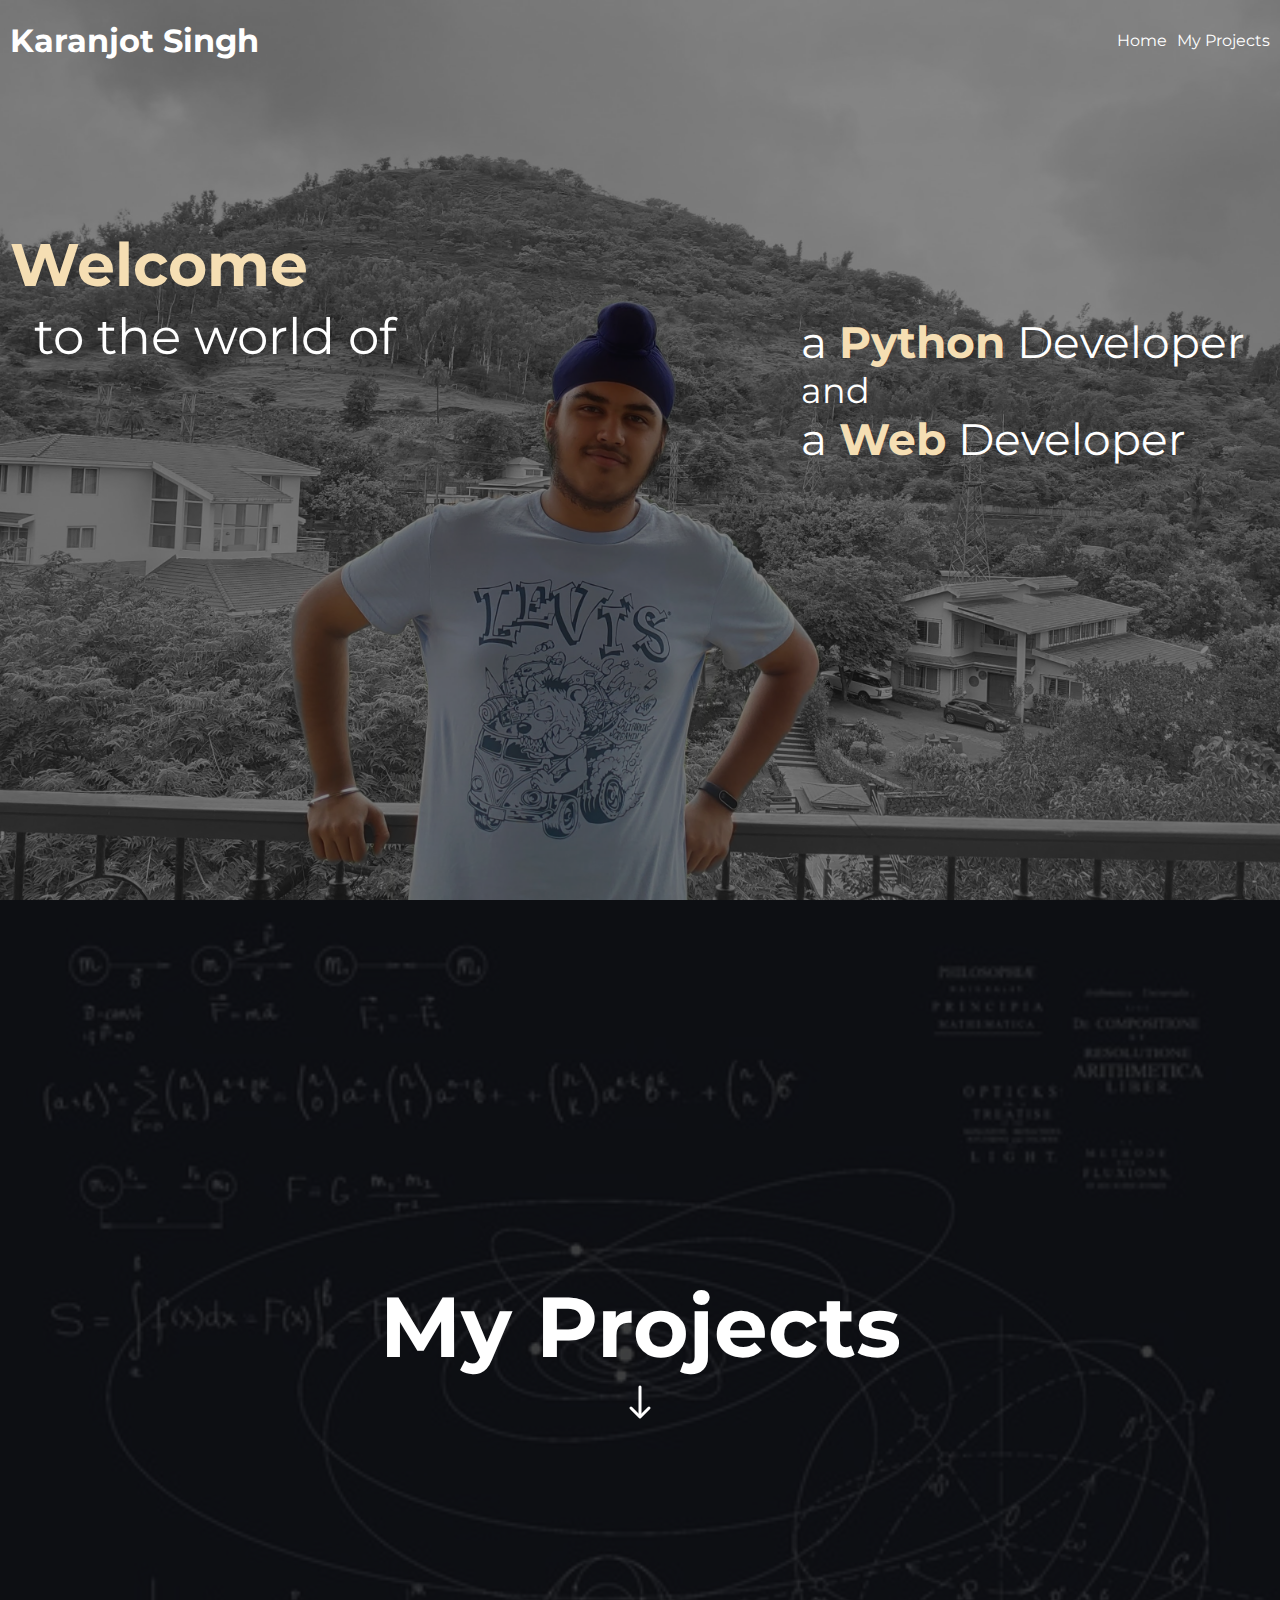
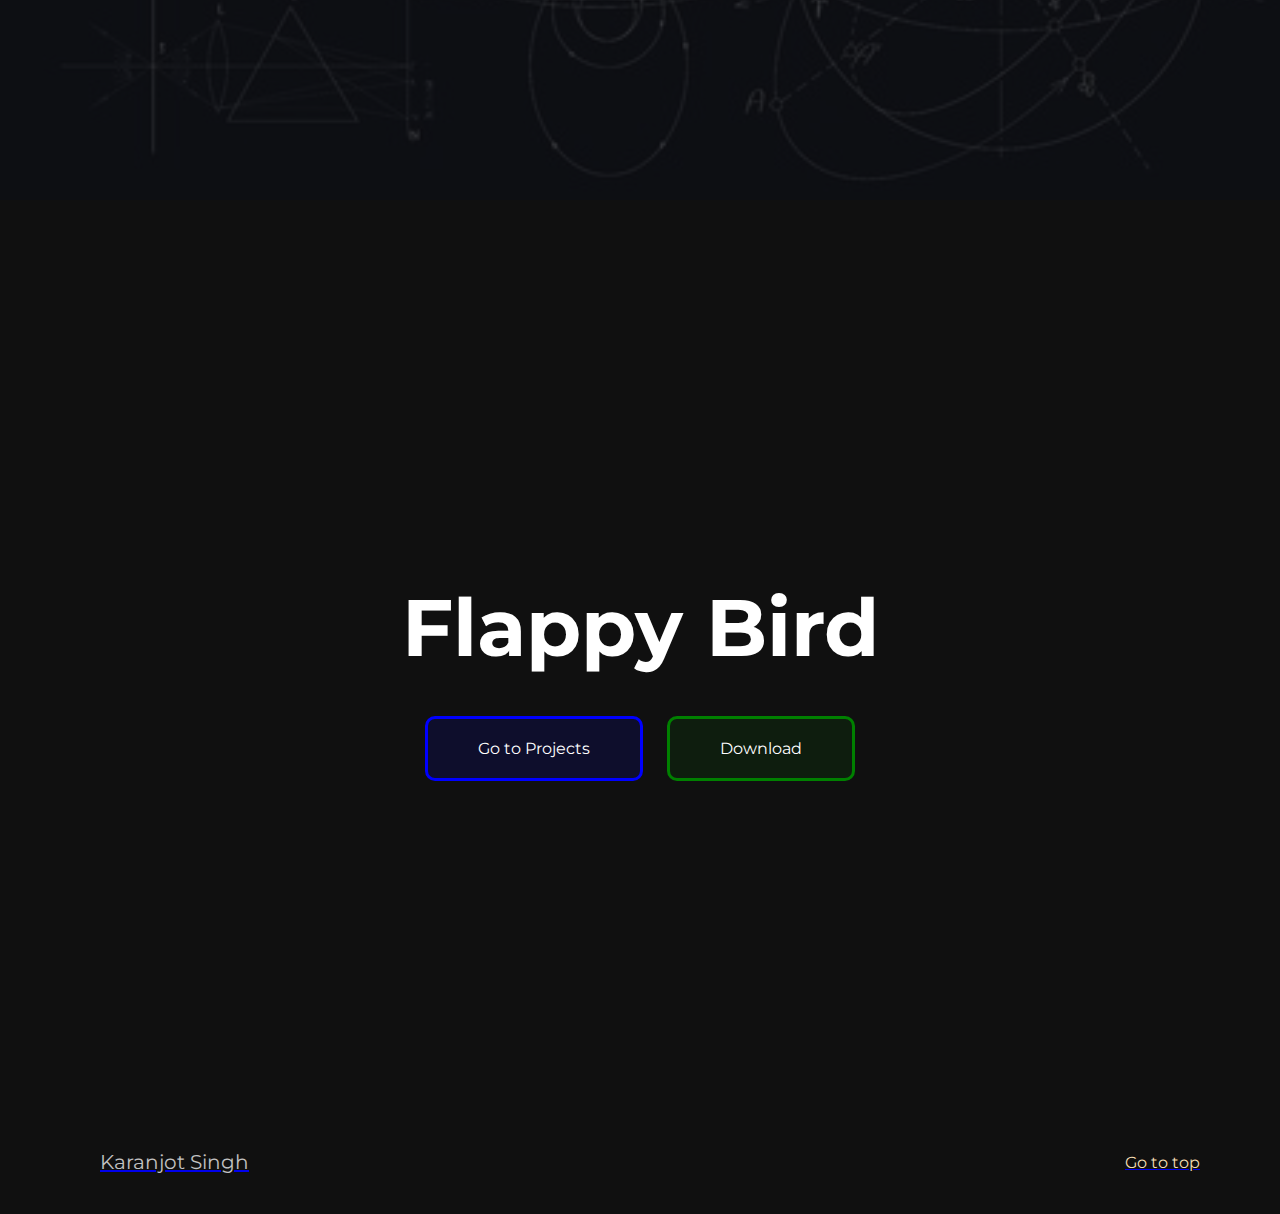
<file: index.html>
<!DOCTYPE html>
<html lang="en">
	<head>
		<meta charset="UTF-8" />
		<meta name="viewport" content="width=device-width, initial-scale=1.0" />
		<title>Karanjot Singh</title>
		<link type="text/css" rel="stylesheet" href="css/index.css" />
	</head>
	<body>
		<header aos="fade">
			<h1>
				<a href="">Karanjot Singh</a>
			</h1>
			<nav>
				<ul>
					<li><a href="">Home</a></li>
					<li><a href="">My Projects</a></li>
				</ul>
			</nav>
		</header>

		<section id="intro">
			<div id="phone-img">
				<img src="img/main/bg1-phone.png" alt="KS">
			</div>
			<div id="div1">
				<h3>
					Welcome
				</h3>
				<span id="span1">to the world of</span>
			</div>
			<div id="div2">
				<span id="span2">a <span>Python</span> Developer</span>
				<span id="span3">and</span>
				<span id="span4">a <span>Web</span> Developer</span>
			</div>
		</section>

		<div id="projects-head">
			<h3>My Projects</h3>
			<svg class="bi bi-arrow-down" width="3em" height="3em" viewBox="0 0 16 16" fill="currentColor" xmlns="http://www.w3.org/2000/svg">
				<path fill-rule="evenodd" d="M4.646 9.646a.5.5 0 0 1 .708 0L8 12.293l2.646-2.647a.5.5 0 0 1 .708.708l-3 3a.5.5 0 0 1-.708 0l-3-3a.5.5 0 0 1 0-.708z"/>
				<path fill-rule="evenodd" d="M8 2.5a.5.5 0 0 1 .5.5v9a.5.5 0 0 1-1 0V3a.5.5 0 0 1 .5-.5z"/>
			  </svg>
		</div>

		<div style="height: 10px; width: 100%; background: #101010;"></div>

		<section class="project" id="flappy">
			<div>
				<h4>Flappy Bird</h4>
				<div>
					<a href="#flappy" class="gtp">Go to Projects</button>
					<a href="https://github.com/Karanjot24/Flappy-Bird-By-Karanjot-Singh/releases/tag/1.0" class="download">Download</button>
				</div>
			</div>
		</section>

		</div>

		<footer>
			<span>Karanjot Singh</span>

			<button onclick="topFunc()">
				Go to top
			</button>
		</footer>

		<!-- Scripts -->

		<script src="https://ajax.googleapis.com/ajax/libs/jquery/3.3.1/jquery.min.js"></script>

		<script>
			function topFunc() {
				document.documentElement.scrollTop = 0; // This does not work on safari

				document.scrollTop = 0; // This works for safari
			}

			$(document).ready(function () {
				// Add smooth scrolling to all links
				$("a").on("click", function (event) {
					// Make sure this.hash has a value before overriding default behavior
					if (this.hash !== "") {
						// Prevent default anchor click behavior
						event.preventDefault();

						// Store hash
						var hash = this.hash;

						// Using jQuery's animate() method to add smooth page scroll
						// The optional number (800) specifies the number of milliseconds it takes to scroll to the specified area
						$("html, body").animate(
							{
								scrollTop: $(hash).offset().top,
							},
							800,
							function () {
								// Add hash (#) to URL when done scrolling (default click behavior)
								window.location.hash = hash;
							}
						);
					} // End if
				});
			});
		</script>
	</body>
</html>
</file>
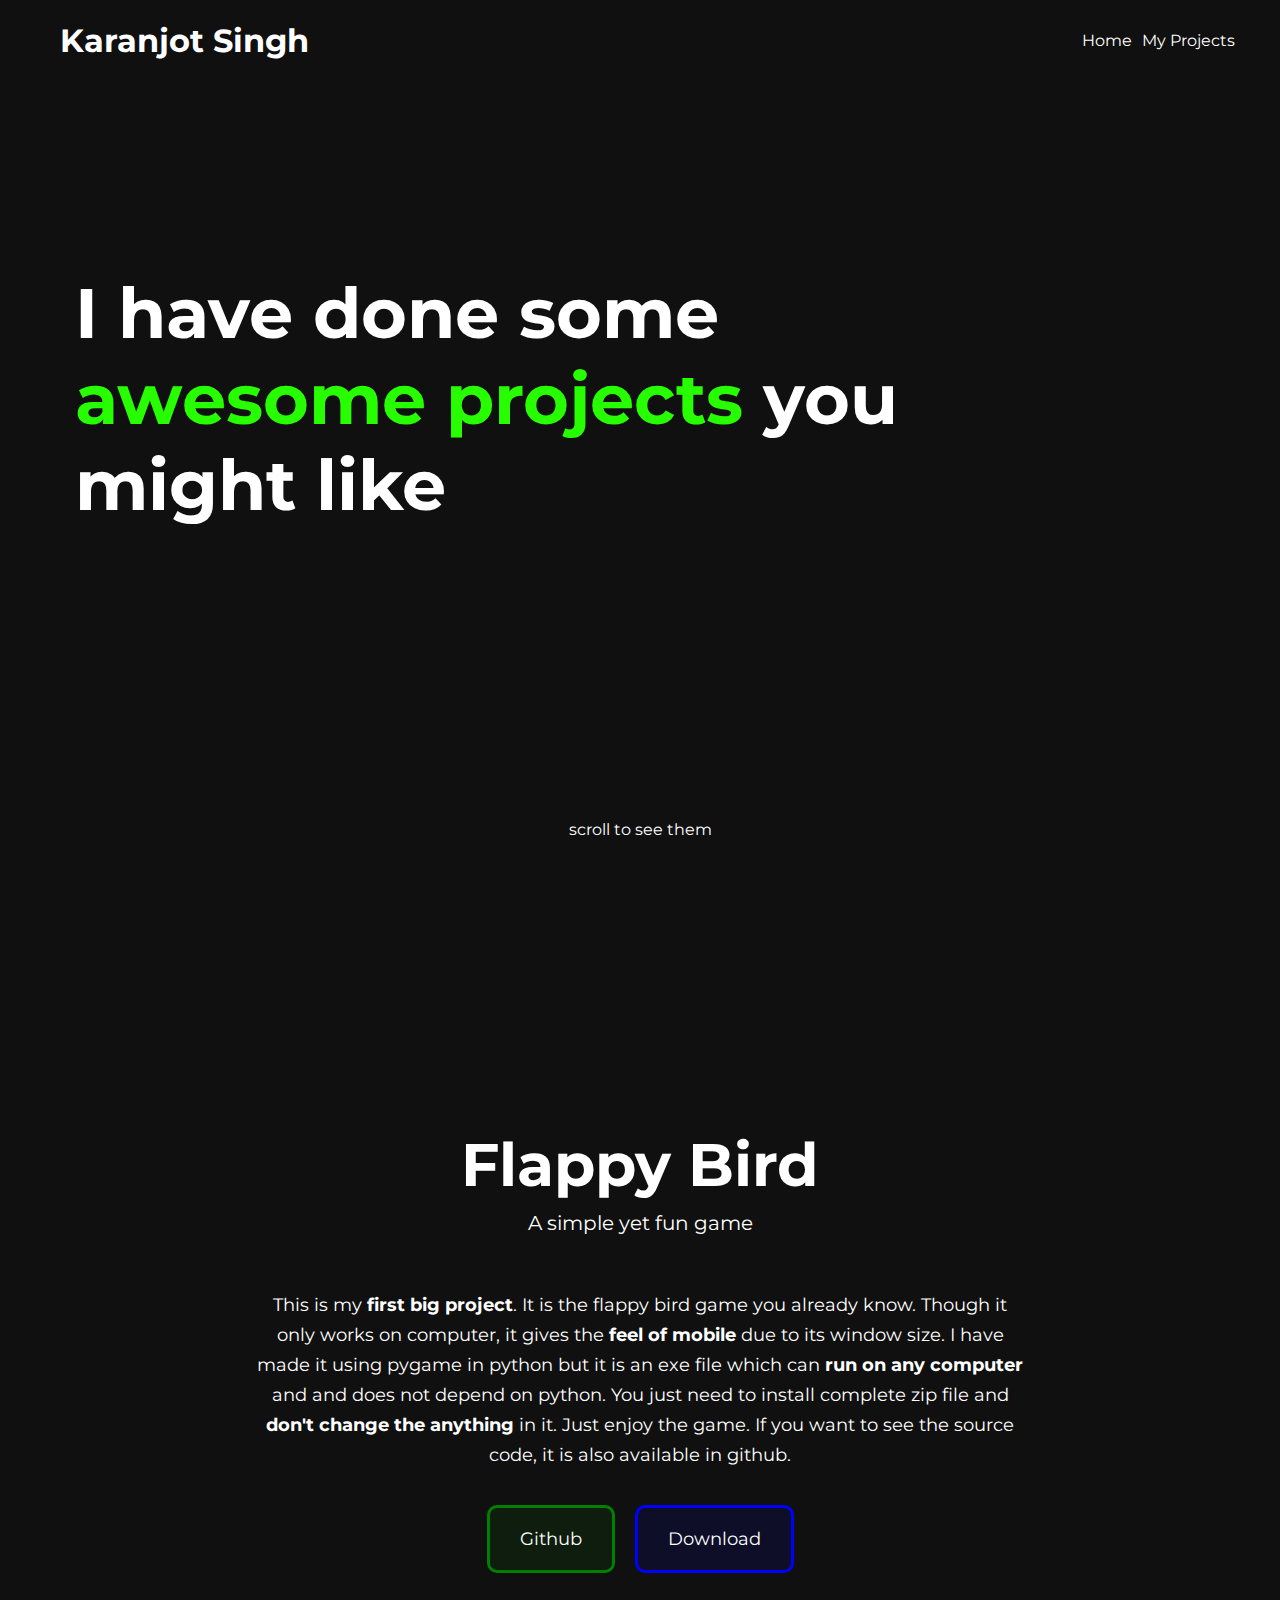
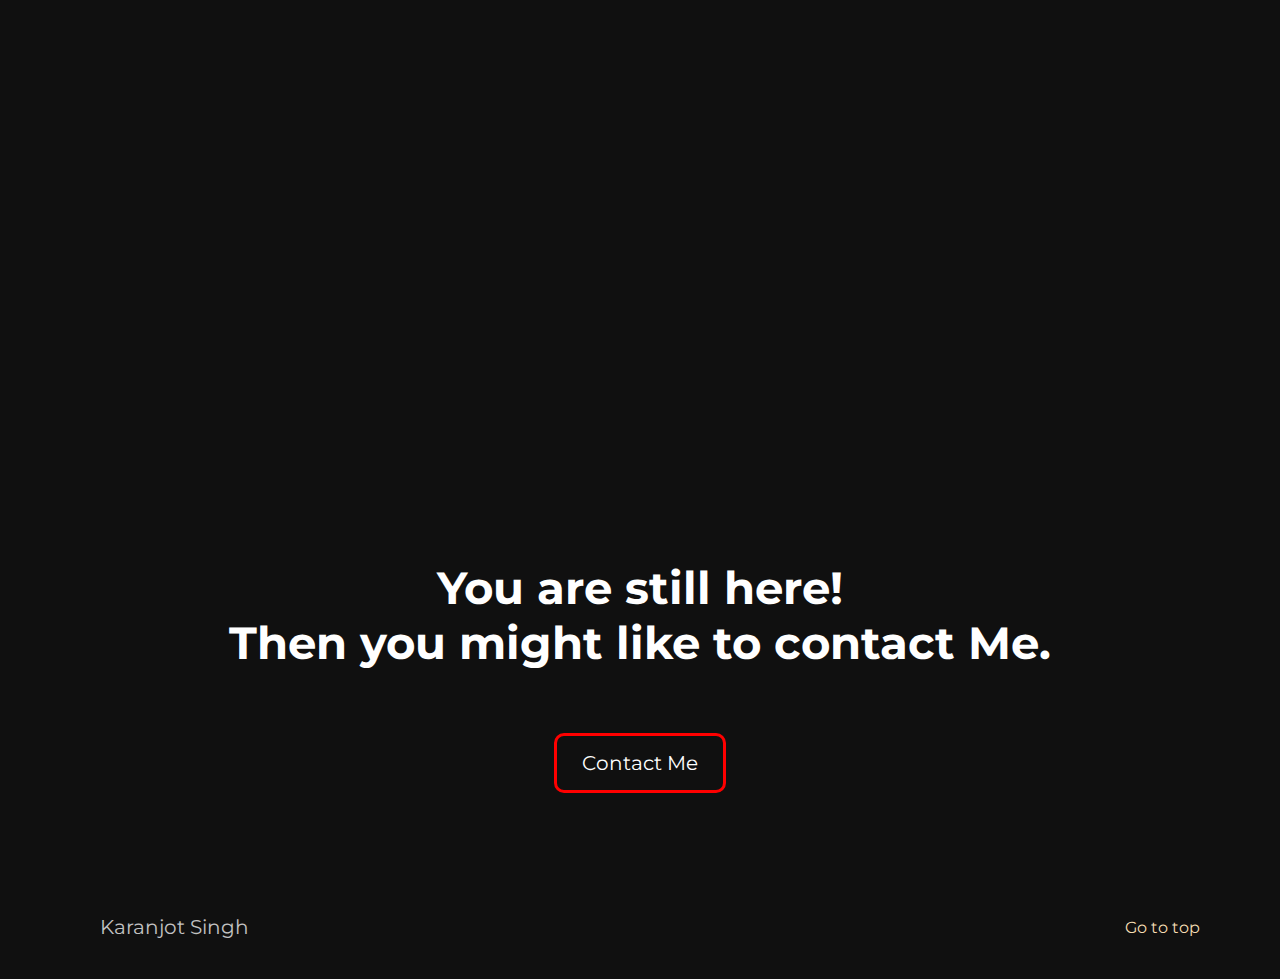
<file: projects.html>
<!DOCTYPE html>
<html lang="en">
	<head>
		<meta charset="UTF-8" />
		<meta name="viewport" content="width=device-width, initial-scale=1.0" />
		<link rel="shortcut icon" href="favicon.ico?" type="image/x-icon">
		<title>Karanjot Singh - Projects</title>
		<link type="text/css" rel="stylesheet" href="css/projects/projects.css" />
	</head>
	<body>
		<header aos="fade">
			<h1>
				<a href="index.html">Karanjot Singh</a>
			</h1>
			<nav>
				<ul>
					<li><a href="index.html">Home</a></li>
					<li><a href="">My Projects</a></li>
				</ul>
			</nav>
		</header>
		
		<section id="head">
			<h1>
				I have done some
				<br><a href="#flappy" id="redS">awesome projects</a> you<br>
				might like
			</h1>
			<span id="scroll">
				scroll to see them
			</span>
		</section>
        
        <section class="project" id="flappy">
			<div>
				<h3>Flappy Bird</h3>
				<span>A simple yet fun game</span>
				<p>
					This is my <strong>first big project</strong>. It is the flappy bird game you already know. Though it only works on computer, it gives the <strong>feel of mobile</strong> due to its window size. I have made it using pygame in python but it is an exe file which can <strong>run on any computer</strong> and and does not depend on python. You just need to install complete zip file and <strong>don't change the anything</strong> in it. Just enjoy the game. If you want to see the source code, it is also available in github.
				</p>
				<div class="flex">
					<a href="https://github.com/karanjot-s/Flappy-Bird-By-Karanjot-Singh/releases" target="_blank" class="button" id="github">Github</a>
					<a href="https://github.com/karanjot-s/Flappy-Bird-By-Karanjot-Singh/releases/download/1.0/FlappyBirdByKaranjotSingh.rar" target="_blank" class="button" id="download">Download</a>
				</div>
			</div>
		</section>

		<div class="separation"></div>

		<section id="contact">
			<div>
				<h2>You are still here!</h2>
				<h2>Then you might like to contact Me.</h2>
				<a href="https://forms.gle/XeVsZcSj2GecjxCH7" target="_blank">Contact Me</a>
			</div>
		</section>

		<footer>
			<span>Karanjot Singh</span>

			<button onclick="topFunc()">
				Go to top
			</button>
		</footer>

		<!-- Scripts -->

		<script src="https://ajax.googleapis.com/ajax/libs/jquery/3.3.1/jquery.min.js"></script>

		<script>
			function topFunc() {
				document.documentElement.scrollTop = 0; // This does not work on safari

				document.scrollTop = 0; // This works for safari
			}

			$(document).ready(function () {
				// Add smooth scrolling to all links
				$("a").on("click", function (event) {
					// Make sure this.hash has a value before overriding default behavior
					if (this.hash !== "") {
						// Prevent default anchor click behavior
						event.preventDefault();

						// Store hash
						var hash = this.hash;

						// Using jQuery's animate() method to add smooth page scroll
						// The optional number (800) specifies the number of milliseconds it takes to scroll to the specified area
						$("html, body").animate(
							{
								scrollTop: $(hash).offset().top,
							},
							800,
							function () {
								// Add hash (#) to URL when done scrolling (default click behavior)
								window.location.hash = hash;
							}
						);
					} // End if
				});
			});
		</script>
	</body>
</html>
</file>
<file: css/index.css>
@import url("https://fonts.googleapis.com/css2?family=Montserrat&display=swap");
@-webkit-keyframes comein {
  0% {
    -webkit-transform: translateY(-50%);
            transform: translateY(-50%);
    opacity: 0;
  }
  50% {
    opacity: 0.3;
  }
  100% {
    -webkit-transform: translateY(0%);
            transform: translateY(0%);
    opacity: 1;
  }
}
@keyframes comein {
  0% {
    -webkit-transform: translateY(-50%);
            transform: translateY(-50%);
    opacity: 0;
  }
  50% {
    opacity: 0.3;
  }
  100% {
    -webkit-transform: translateY(0%);
            transform: translateY(0%);
    opacity: 1;
  }
}

@-webkit-keyframes comeinback {
  0% {
    -webkit-transform: translateY(-20%);
            transform: translateY(-20%);
    opacity: 0;
  }
  50% {
    opacity: 0.2;
  }
  100% {
    -webkit-transform: translateY(0%);
            transform: translateY(0%);
    opacity: 0.5;
  }
}

@keyframes comeinback {
  0% {
    -webkit-transform: translateY(-20%);
            transform: translateY(-20%);
    opacity: 0;
  }
  50% {
    opacity: 0.2;
  }
  100% {
    -webkit-transform: translateY(0%);
            transform: translateY(0%);
    opacity: 0.5;
  }
}

@-webkit-keyframes arrowdown {
  0% {
    -webkit-transform: translateY(0%);
            transform: translateY(0%);
  }
  50% {
    -webkit-transform: translateY(20%);
            transform: translateY(20%);
  }
  100% {
    -webkit-transform: translateY(0%);
            transform: translateY(0%);
  }
}

@keyframes arrowdown {
  0% {
    -webkit-transform: translateY(0%);
            transform: translateY(0%);
  }
  50% {
    -webkit-transform: translateY(20%);
            transform: translateY(20%);
  }
  100% {
    -webkit-transform: translateY(0%);
            transform: translateY(0%);
  }
}

* {
  margin: 0;
  padding: 0;
  font-family: "Montserrat";
}

html {
  scroll-behavior: smooth;
}

body {
  background-color: #101010;
  color: white;
}

::-webkit-scrollbar {
  width: 7px;
  border-radius: 10px;
}

::-webkit-scrollbar-track {
  background-color: #101010;
}

::-webkit-scrollbar-thumb {
  background-color: #292929;
  border-radius: 10px;
}

::-webkit-scrollbar-thumb:hover {
  background-color: #555555;
}

header {
  display: -webkit-box;
  display: -ms-flexbox;
  display: flex;
  -webkit-box-align: center;
      -ms-flex-align: center;
          align-items: center;
  position: absolute;
  width: 100%;
}

header h1 {
  padding: 21px 10px;
}

header h1 a {
  color: white;
  text-decoration: none;
}

@media (max-width: 415px) {
  header h1 a {
    font-size: 17px;
  }
}

header h1 a:hover {
  border-bottom: 1px solid wheat;
}

header nav {
  margin: 0 5px;
  margin-left: auto;
}

header nav ul {
  list-style: none;
  display: -webkit-box;
  display: -ms-flexbox;
  display: flex;
  -webkit-box-pack: center;
      -ms-flex-pack: center;
          justify-content: center;
}

header nav ul li {
  padding: 0 5px;
}

header nav ul li a {
  color: white;
  text-decoration: none;
}

header nav ul li a:hover {
  color: wheat;
}

#intro::before {
  position: absolute;
  content: "";
  top: 0;
  left: 0;
  background: url("../img/main/bg1.jpg") no-repeat center center/cover;
  background-attachment: fixed;
  height: 100vh;
  width: 100%;
  z-index: -1;
  opacity: 0.5;
  -webkit-animation: comeinback 1s 1 0s linear;
          animation: comeinback 1s 1 0s linear;
}

@media (max-width: 950px) {
  #intro::before {
    background-position: -115px -210px;
    background-size: 1503px;
  }
}

@media (max-width: 415px) {
  #intro::before {
    background: none;
  }
}

#intro {
  height: 100vh;
  width: 100%;
  cursor: default;
}

@media (max-width: 950px) {
  #intro {
    height: 62vh;
  }
}

#intro #phone-img {
  display: none;
}

@media (max-width: 415px) {
  #intro #phone-img {
    position: absolute;
    top: 120px;
    display: block;
    width: 100%;
  }
}

#intro #phone-img img {
  width: 30%;
  margin: 0 35%;
}

#intro #div1 {
  position: absolute;
  top: 228px;
  left: 10px;
  -webkit-animation: comein 1s 1 0s linear;
          animation: comein 1s 1 0s linear;
}

@media (max-width: 950px) {
  #intro #div1 {
    margin-top: -100px;
  }
}

@media (max-width: 415px) {
  #intro #div1 {
    left: 0;
    width: 100%;
    text-align: center;
    top: 387px;
  }
}

#intro #div1 h3 {
  font-size: 60px;
  color: wheat;
}

#intro #div1 #span1 {
  font-size: 50px;
  display: block;
  margin-top: 5px;
  margin-left: 24px;
}

@media (max-width: 950px) {
  #intro #div1 #span1 {
    font-size: 36px;
  }
}

#intro #div2 {
  position: absolute;
  top: 315px;
  right: 35px;
  -webkit-animation: comein 1s 1 0s linear;
          animation: comein 1s 1 0s linear;
}

@media (max-width: 950px) {
  #intro #div2 {
    left: 10px;
  }
}

@media (max-width: 415px) {
  #intro #div2 {
    left: 0;
    width: 100%;
    text-align: center;
    top: 426px;
  }
}

#intro #div2 #span3 {
  font-size: 35px;
  display: block;
}

#intro #div2 #span2, #intro #div2 #span4 {
  font-size: 44px;
  display: block;
}

@media (max-width: 950px) {
  #intro #div2 #span2, #intro #div2 #span4 {
    font-size: 36px;
  }
}

#intro #div2 #span2 span, #intro #div2 #span4 span {
  color: wheat;
  font-weight: bolder;
}

#intro #div2 #span2 span:hover, #intro #div2 #span4 span:hover {
  text-decoration: underline;
  cursor: pointer;
}

#projects-head {
  color: white;
  display: -webkit-box;
  display: -ms-flexbox;
  display: flex;
  -webkit-box-orient: vertical;
  -webkit-box-direction: normal;
      -ms-flex-flow: column;
          flex-flow: column;
  -webkit-box-pack: center;
      -ms-flex-pack: center;
          justify-content: center;
  -webkit-box-align: center;
      -ms-flex-align: center;
          align-items: center;
  height: 100vh;
}

#projects-head h3 {
  font-size: 85px;
}

#projects-head svg {
  -webkit-animation-name: arrowdown;
          animation-name: arrowdown;
  -webkit-animation-duration: 1s;
          animation-duration: 1s;
  -webkit-animation-iteration-count: infinite;
          animation-iteration-count: infinite;
  -webkit-animation-timing-function: ease-in-out;
          animation-timing-function: ease-in-out;
  -webkit-animation-delay: 0s;
          animation-delay: 0s;
  -webkit-animation-direction: normal;
          animation-direction: normal;
}

#projects-head::before {
  content: "";
  position: absolute;
  top: 100vh;
  left: 0;
  height: 100vh;
  width: 100%;
  background: url(../img/main/bg-2.jpg) no-repeat center center/cover;
  opacity: 0.2;
  z-index: -1;
}

.project {
  height: 100vh;
  display: -webkit-box;
  display: -ms-flexbox;
  display: flex;
  -webkit-box-pack: center;
      -ms-flex-pack: center;
          justify-content: center;
  -webkit-box-align: center;
      -ms-flex-align: center;
          align-items: center;
}

.project div h4 {
  font-size: 80px;
  margin: 40px 0;
}

.project div div {
  display: -webkit-box;
  display: -ms-flexbox;
  display: flex;
  -webkit-box-pack: space-evenly;
      -ms-flex-pack: space-evenly;
          justify-content: space-evenly;
  -webkit-box-align: center;
      -ms-flex-align: center;
          align-items: center;
}

.project div div a {
  padding: 20px 50px;
  background: none;
  border: 3px solid white;
  color: white;
  text-decoration: none;
  border-radius: 10px;
  -webkit-transition: 0.25s;
  transition: 0.25s;
}

.project div div .gtp {
  background-color: rgba(0, 0, 255, 0.116);
  border-color: blue;
}

.project div div .gtp:hover {
  background-color: blue;
  color: white;
}

.project div div .download {
  background-color: rgba(0, 128, 0, 0.116);
  border-color: green;
}

.project div div .download:hover {
  background-color: green;
  color: white;
}

#flappy::before {
  content: "";
  position: absolute;
  top: 200vh;
  left: 0;
  height: 100vh;
  width: 100%;
  background: url(../img/main/flappybird-bg.png) no-repeat center center/cover;
  background-attachment: fixed;
  z-index: -1;
  opacity: 0.4;
}

footer {
  display: -webkit-box;
  display: -ms-flexbox;
  display: flex;
  -webkit-box-align: center;
      -ms-flex-align: center;
          align-items: center;
  width: 100%;
}

footer span {
  margin: 40px 100px;
  font-size: 20px;
  color: #c2c2c2;
}

@media (max-width: 415px) {
  footer span {
    margin: 20px 22px;
  }
}

footer button {
  margin: 0 80px;
  margin-left: auto;
  background: none;
  color: wheat;
  border: none;
  font-size: 16px;
  outline: none;
}

@media (max-width: 415px) {
  footer button {
    margin-right: 20px;
  }
}

footer button:hover {
  text-decoration: underline;
}
/*# sourceMappingURL=index.css.map */
</file>
<file: css/projects/projects.css>
@import url("https://fonts.googleapis.com/css2?family=Montserrat&display=swap");
@-webkit-keyframes comein {
  0% {
    -webkit-transform: translateY(-50%);
            transform: translateY(-50%);
    opacity: 0;
  }
  50% {
    opacity: 0.3;
  }
  100% {
    -webkit-transform: translateY(0%);
            transform: translateY(0%);
    opacity: 1;
  }
}
@keyframes comein {
  0% {
    -webkit-transform: translateY(-50%);
            transform: translateY(-50%);
    opacity: 0;
  }
  50% {
    opacity: 0.3;
  }
  100% {
    -webkit-transform: translateY(0%);
            transform: translateY(0%);
    opacity: 1;
  }
}

@-webkit-keyframes comeinback {
  0% {
    -webkit-transform: translateY(-20%);
            transform: translateY(-20%);
    opacity: 0;
  }
  50% {
    opacity: 0.1;
  }
  100% {
    -webkit-transform: translateY(0%);
            transform: translateY(0%);
    opacity: 0.35;
  }
}

@keyframes comeinback {
  0% {
    -webkit-transform: translateY(-20%);
            transform: translateY(-20%);
    opacity: 0;
  }
  50% {
    opacity: 0.1;
  }
  100% {
    -webkit-transform: translateY(0%);
            transform: translateY(0%);
    opacity: 0.35;
  }
}

@-webkit-keyframes arrowdown {
  0% {
    -webkit-transform: translateY(0%);
            transform: translateY(0%);
  }
  50% {
    -webkit-transform: translateY(20%);
            transform: translateY(20%);
  }
  100% {
    -webkit-transform: translateY(0%);
            transform: translateY(0%);
  }
}

@keyframes arrowdown {
  0% {
    -webkit-transform: translateY(0%);
            transform: translateY(0%);
  }
  50% {
    -webkit-transform: translateY(20%);
            transform: translateY(20%);
  }
  100% {
    -webkit-transform: translateY(0%);
            transform: translateY(0%);
  }
}

* {
  margin: 0;
  padding: 0;
  font-family: "Montserrat", sans-serif;
}

html {
  scroll-behavior: smooth;
}

body {
  background-color: #101010;
  color: white;
}

::-webkit-scrollbar {
  width: 7px;
  border-radius: 10px;
}

::-webkit-scrollbar-track {
  background-color: #101010;
}

::-webkit-scrollbar-thumb {
  background-color: #292929;
  border-radius: 10px;
}

::-webkit-scrollbar-thumb:hover {
  background-color: #555555;
}

header {
  display: -webkit-box;
  display: -ms-flexbox;
  display: flex;
  -webkit-box-align: center;
      -ms-flex-align: center;
          align-items: center;
  position: absolute;
  width: 100%;
}

header h1 {
  padding: 21px 60px;
}

@media (max-width: 425px) {
  header h1 {
    padding: 21px 10px;
  }
}

header h1 a {
  color: white;
  text-decoration: none;
}

@media (max-width: 425px) {
  header h1 a {
    font-size: 17px;
  }
}

header h1 a:hover {
  border-bottom: 1px solid wheat;
}

header nav {
  margin: 0 40px;
  margin-left: auto;
}

@media (max-width: 425px) {
  header nav {
    margin-right: 5px;
  }
}

header nav ul {
  list-style: none;
  display: -webkit-box;
  display: -ms-flexbox;
  display: flex;
  -webkit-box-pack: center;
      -ms-flex-pack: center;
          justify-content: center;
}

header nav ul li {
  padding: 0 5px;
}

header nav ul li a {
  color: white;
  text-decoration: none;
}

header nav ul li a:hover {
  color: wheat;
}

section#head {
  height: 70vh;
  padding-top: 30vh;
  -webkit-animation: comeinback 1s 1 0s cubic-bezier(0.54, 0.07, 0.77, 1.4);
          animation: comeinback 1s 1 0s cubic-bezier(0.54, 0.07, 0.77, 1.4);
}

@media (max-width: 425px) {
  section#head {
    text-align: center;
  }
}

section#head h1 {
  font-size: 70px;
  margin-left: 75px;
}

@media (max-width: 425px) {
  section#head h1 {
    font-size: 55px;
    margin: 0;
  }
}

section#head span#scroll {
  width: 100%;
  text-align: center;
  display: block;
  margin-top: 10px;
  position: absolute;
  top: 90vh;
  -webkit-animation-name: arrowdown;
          animation-name: arrowdown;
  -webkit-animation-duration: 1s;
          animation-duration: 1s;
  -webkit-animation-iteration-count: infinite;
          animation-iteration-count: infinite;
  -webkit-animation-timing-function: cubic-bezier(0.66, -0.01, 0.32, 1.04);
          animation-timing-function: cubic-bezier(0.66, -0.01, 0.32, 1.04);
  -webkit-animation-delay: 0s;
          animation-delay: 0s;
  -webkit-animation-direction: normal;
          animation-direction: normal;
}

section#head a#redS {
  color: #27ff00;
  text-decoration: none;
}

section.project::before {
  position: absolute;
  left: 0;
  content: "";
  background-attachment: fixed;
  height: 100vh;
  width: 100%;
  opacity: 0.3;
  z-index: -1;
}

section.project {
  height: 100vh;
  display: -webkit-box;
  display: -ms-flexbox;
  display: flex;
  -webkit-box-pack: center;
      -ms-flex-pack: center;
          justify-content: center;
  -webkit-box-align: center;
      -ms-flex-align: center;
          align-items: center;
}

section.project div {
  width: 60%;
  text-align: center;
}

@media (max-width: 425px) {
  section.project div {
    width: 90%;
  }
}

section.project div h3 {
  font-size: 60px;
}

section.project div span {
  font-size: 20px;
  margin-top: 10px;
  display: block;
}

section.project div p {
  margin-top: 55px;
  line-height: 30px;
  font-size: 18px;
}

section.project div div.flex {
  display: -webkit-box;
  display: -ms-flexbox;
  display: flex;
  -webkit-box-pack: center;
      -ms-flex-pack: center;
          justify-content: center;
  -webkit-box-align: center;
      -ms-flex-align: center;
          align-items: center;
  width: 100%;
}

section.project div div.flex a.button {
  color: white;
  text-decoration: none;
  border: 3px solid red;
  padding: 20px 30px;
  border-radius: 10px;
  display: block;
  margin: 0px 10px;
  margin-top: 35px;
  font-size: 18px;
  -webkit-transition: 0.25s;
  transition: 0.25s;
}

section.project div div.flex a#github {
  border-color: green;
  background-color: rgba(0, 128, 0, 0.116);
}

section.project div div.flex a#github:hover {
  background-color: green;
}

section.project div div.flex a#download {
  border-color: blue;
  background-color: rgba(0, 0, 218, 0.116);
}

section.project div div.flex a#download:hover {
  background-color: blue;
}

section#flappy::before {
  top: 100vh;
  background-image: url(../../img/proj/flappy-back.png);
}

div.separation {
  width: 100%;
  height: 25vh;
  background-color: #101010;
}

section#contact {
  height: 50vh;
  text-align: center;
}

section#contact div {
  padding-top: 15vh;
}

@media (max-width: 360px) {
  section#contact div {
    padding-top: 10vh;
  }
}

section#contact div h2 {
  font-size: 45px;
}

@media (max-width: 425px) {
  section#contact div h2 {
    font-size: 30px;
  }
}

section#contact div a {
  text-decoration: none;
  border: 3px solid red;
  padding: 15px 25px;
  font-size: 20px;
  color: white;
  position: relative;
  top: 9vh;
  border-radius: 10px;
  -webkit-transition: 0.25s;
  transition: 0.25s;
}

section#contact div a:hover {
  background-color: red;
  font-weight: bold;
}

footer {
  display: -webkit-box;
  display: -ms-flexbox;
  display: flex;
  -webkit-box-align: center;
      -ms-flex-align: center;
          align-items: center;
  width: 100%;
}

footer span {
  margin: 40px 100px;
  font-size: 20px;
  color: #c2c2c2;
}

@media (max-width: 425px) {
  footer span {
    margin: 20px 22px;
  }
}

footer button {
  margin: 0 80px;
  margin-left: auto;
  background: none;
  color: wheat;
  border: none;
  font-size: 16px;
  outline: none;
}

@media (max-width: 425px) {
  footer button {
    margin-right: 20px;
  }
}

footer button:hover {
  text-decoration: underline;
}
/*# sourceMappingURL=projects.css.map */
</file>
